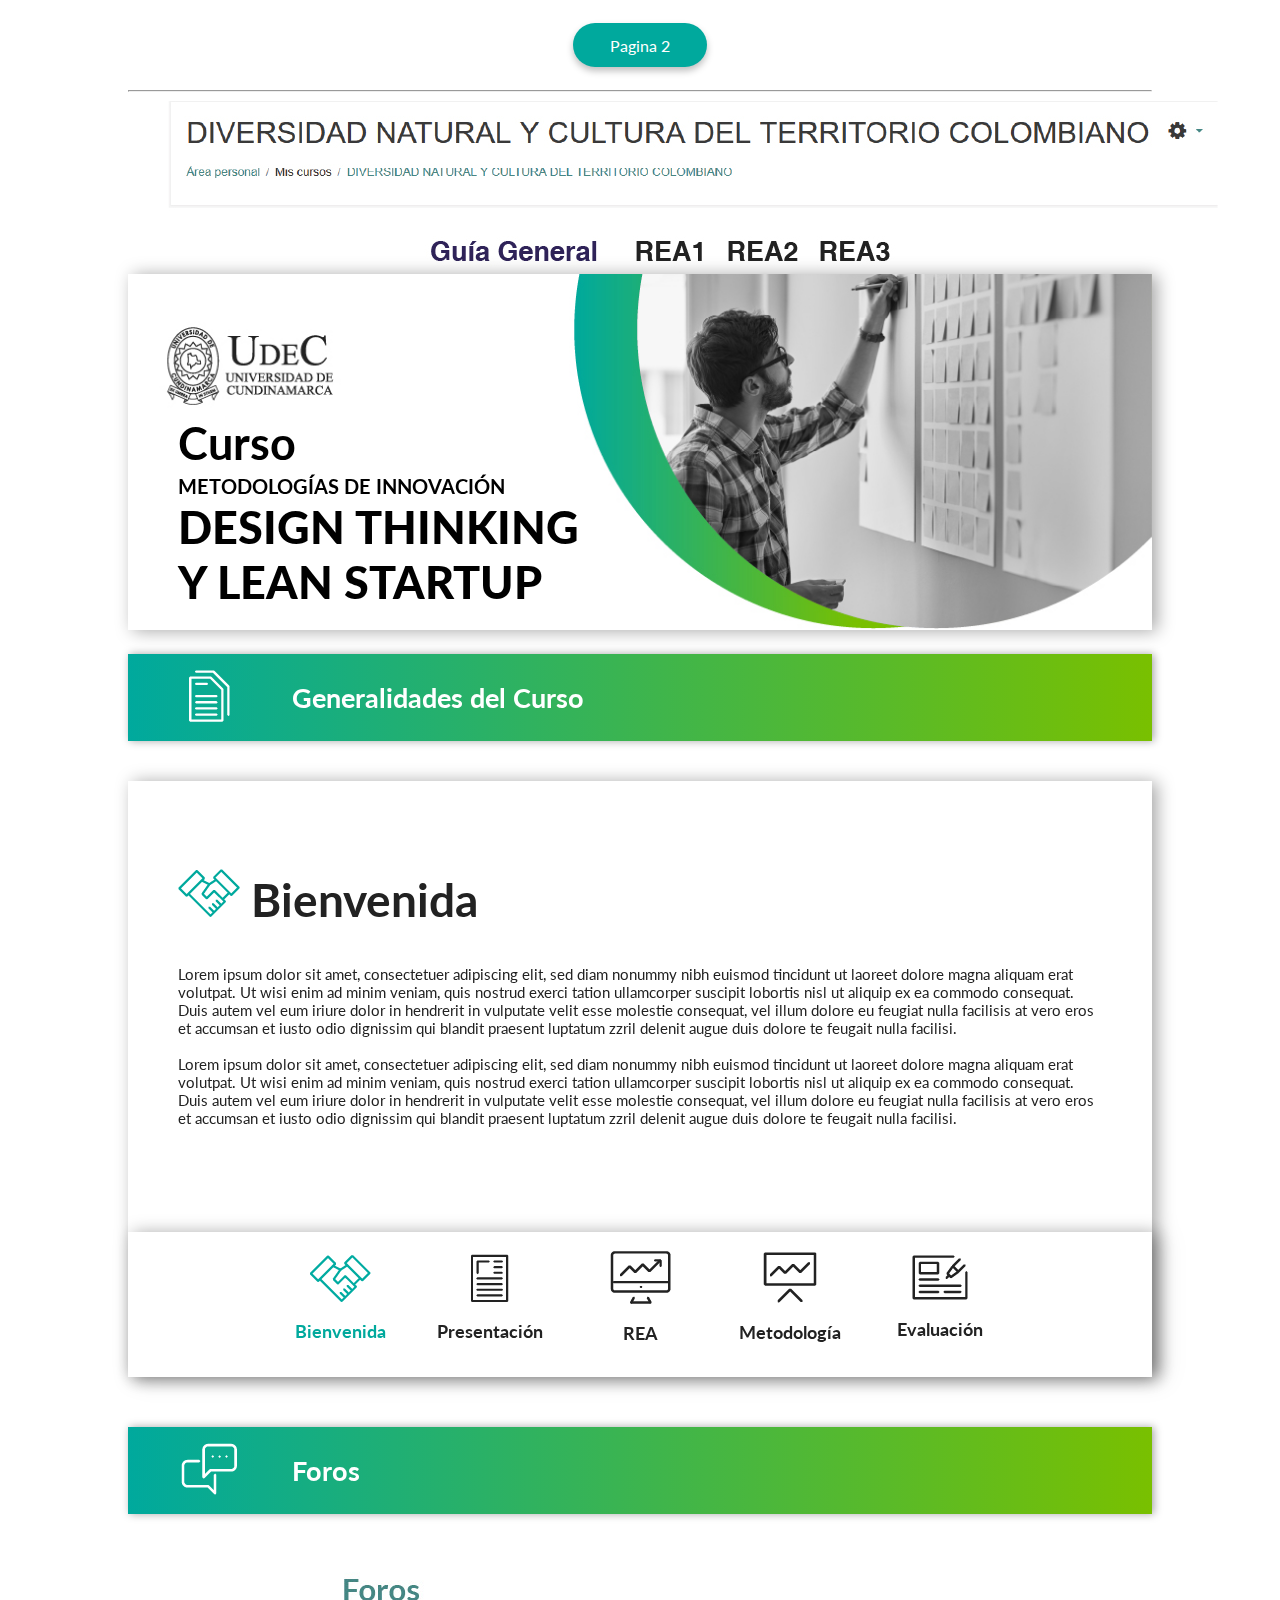
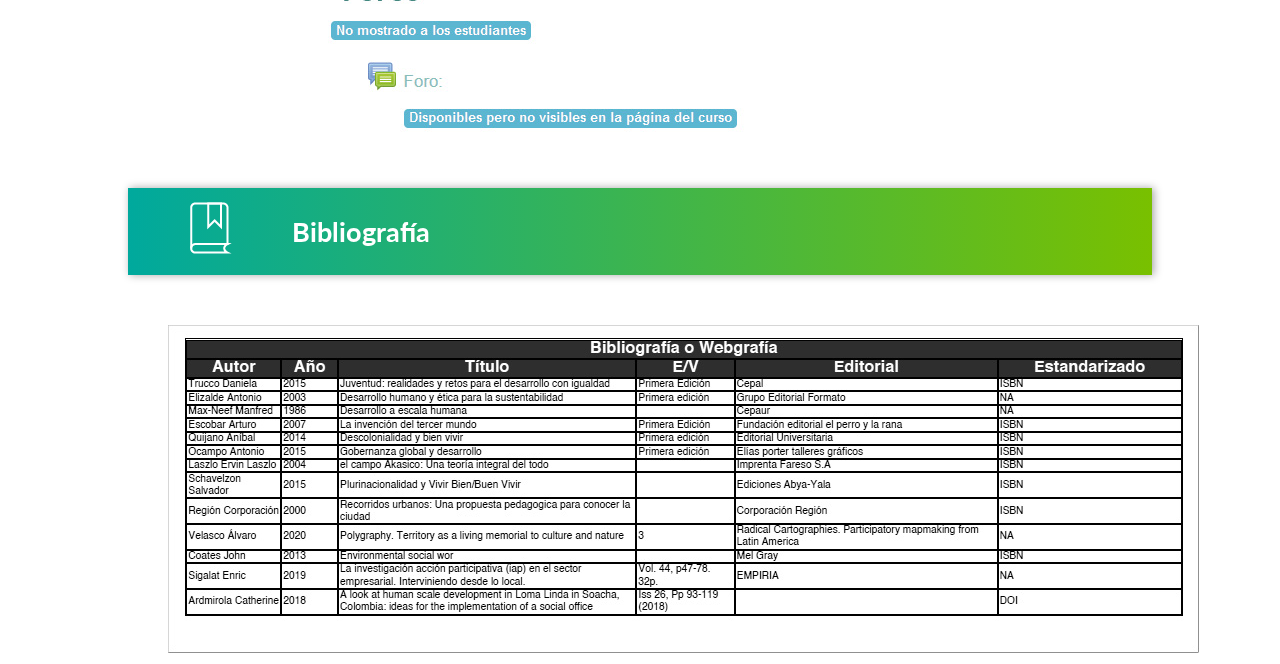
<file: index.html>
<!-- Pagina desarrollada por: Sergio Sarmiento
Correo: sergiosarmient0ing@gmail.com 
linkedin: https://www.linkedin.com/in/sergio-andr%C3%A9s-sarmiento-arango-3b917a198
-->
<!DOCTYPE html>
<html lang="en">
<head>
    <meta charset="UTF-8">
    <meta http-equiv="X-UA-Compatible" content="IE=edge">
    <meta name="viewport" content="width=device-width, initial-scale=1.0">
    <title>Cundinamarca</title>
    <link rel="stylesheet" href="css/style.css">
</head>
<body>
    <section class="contenedor">
        <div class="contenedorb">
            <a href="pagina2.html"><div class="buttonc">Pagina 2</div></a>
        </div>
        <hr>
        <img src="img/Recurso 1-100.jpg" alt="">
            <!-- Apartado del banner desde aca -->
            <div class="img-graficos">
                <div class="textosint">
                    <div class="text_1">Curso</div>
                    <div class="text_2">METODOLOGÍAS DE INNOVACIÓN</div>
                    <div class="text_3">DESIGN THINKING</div>
                    <div class="text_4">Y LEAN STARTUP</div>
                </div>
            </div>
            <!-- Apartado del banner hasta aca -->
            <!-- Espacio del Generalidades -->
            <div class="info4">
                <img src="img/generalidades.png" alt="">
                <p> Generalidades del Curso</p>
            </div>
            <!-- Espacio del interactivo -->
            <div class="info3">
                <div class="mostrar1" id="btn1">
                    <h2><img src="img/icon4.png" alt=""> Bienvenida</h2>
                    <p>Lorem ipsum dolor sit amet, consectetuer adipiscing elit, sed diam nonummy nibh euismod tincidunt ut laoreet dolore magna aliquam erat volutpat. Ut wisi enim ad minim veniam, quis nostrud exerci tation ullamcorper suscipit lobortis nisl ut aliquip ex ea commodo consequat. Duis autem vel eum iriure dolor in hendrerit in vulputate velit esse molestie consequat, vel illum dolore eu feugiat nulla facilisis at vero eros et accumsan et iusto odio dignissim qui blandit praesent luptatum zzril delenit augue duis dolore te feugait nulla facilisi.
                        <br><br> Lorem ipsum dolor sit amet, consectetuer adipiscing elit, sed diam nonummy nibh euismod tincidunt ut laoreet dolore magna aliquam erat volutpat. Ut wisi enim ad minim veniam, quis nostrud exerci tation ullamcorper suscipit lobortis nisl ut aliquip ex ea commodo consequat. Duis autem vel eum iriure dolor in hendrerit in vulputate velit esse molestie consequat, vel illum dolore eu feugiat nulla facilisis at vero eros et accumsan et iusto odio dignissim qui blandit praesent luptatum zzril delenit augue duis dolore te feugait nulla facilisi.
                    </p>
                </div>
                <div class="esconder2" id="btn2">
                    <h2><img src="img/icon4.png" alt=""> Presentación</h2>
                    <p>Curabitur vitae ipsum ut ante feugiat molestie. Etiam nec congue sapien. Quisque ut porta ante. Nullam tempor eu neque at interdum. Etiam posuere, massa vel rhoncus pellentesque, urna risus vehicula massa, id posuere elit erat sit amet turpis. Donec libero est, faucibus et ultricies ac, tincidunt eget augue. Mauris semper ultricies est, quis ullamcorper orci egestas ut. Nulla lacus elit, fermentum quis risus id, lobortis cursus libero. Sed eu lorem vitae lectus viverra sodales.
                        <br><br> Donec congue fringilla malesuada. Mauris volutpat arcu non eros blandit, a convallis metus venenatis. Morbi tristique elit sodales, pretium lectus non, scelerisque diam. Sed ornare lacus enim, at consequat quam consequat vitae. Vestibulum neque felis, tincidunt in dictum sit amet, vehicula ut libero. Morbi facilisis, arcu a lobortis laoreet, eros velit gravida lorem, vel porta quam nisi nec lorem. Nulla a velit ut quam euismod feugiat. Fusce mi velit, consequat non turpis et, volutpat eleifend neque. Duis tellus mauris, viverra in risus in, suscipit pulvinar ex. Pellentesque eget imperdiet quam.
                    </p>
                </div>
                <div class="esconder3" id="btn3">
                    <h2><img src="img/icon4.png" alt=""> REA</h2>
                    <p>Suspendisse potenti. Sed pretium euismod risus, eu condimentum dolor sagittis quis. Etiam aliquam lacus molestie aliquam suscipit. Cras et eros eros. Donec eu nisi non magna accumsan eleifend id ut leo. Pellentesque pretium nec lacus a aliquam. Sed eu viverra lorem. Duis sed turpis quam. Sed varius diam in elit commodo, vitae pretium neque vulputate. Proin tortor nunc, ultrices sit amet consectetur vitae, condimentum nec lorem. Sed sit amet viverra urna. Phasellus accumsan eu orci ac feugiat. Aliquam eget eleifend augue. Morbi malesuada porta eros, et malesuada sem blandit non.
                        <br><br> Lorem ipsum dolor sit amet, consectetuer adipiscing elit, sed diam nonummy nibh euismod tincidunt ut laoreet dolore magna aliquam erat volutpat. Ut wisi enim ad minim veniam, quis nostrud exerci tation ullamcorper suscipit lobortis nisl ut aliquip ex ea commodo consequat. Duis autem vel eum iriure dolor in hendrerit in vulputate velit esse molestie consequat, vel illum dolore eu feugiat nulla facilisis at vero eros et accumsan et iusto odio dignissim qui blandit praesent luptatum zzril delenit augue duis dolore te feugait nulla facilisi.
                    </p>
                </div>
                <div class="esconder4" id="btn4">
                    <h2><img src="img/icon4.png" alt=""> Metodología</h2>
                    <p>Nullam congue feugiat gravida. In bibendum fringilla quam sed tristique. Morbi eleifend nibh et urna venenatis, non mollis justo vehicula. Aliquam erat volutpat. Proin rhoncus aliquam feugiat. Donec suscipit purus non nulla sodales, ut semper velit elementum. Duis bibendum lobortis libero, et vehicula metus porttitor in. Sed condimentum mi eget libero bibendum suscipit. Suspendisse mauris libero, placerat at dolor id, hendrerit fermentum sem. Sed dignissim in felis ut posuere. Sed non nisl non sem ultricies lobortis. Quisque in elementum diam.
                        <br><br> Donec accumsan, nunc at cursus faucibus, diam ipsum venenatis metus, eget interdum sapien libero nec felis. Phasellus feugiat orci at velit tempor, in interdum mi vulputate. Donec pharetra lorem id venenatis suscipit. Nunc sit amet gravida risus. Aliquam vitae mattis elit, at auctor ex. Orci varius natoque penatibus et magnis dis parturient montes, nascetur ridiculus mus. Pellentesque egestas molestie lacinia. Fusce in finibus nisi.
                    </p>
                </div>
                <div class="esconder5" id="btn5">
                    <h2><img src="img/icon4.png" alt=""> Evaluación</h2>
                    <p>Etiam feugiat mattis arcu. Suspendisse egestas varius orci, ultricies sollicitudin lectus lacinia congue. Suspendisse potenti. Aliquam augue ipsum, fringilla ac odio eu, tempus vehicula ante. Mauris pellentesque dui nunc, et egestas velit dictum eu. Nam sodales urna lobortis porttitor imperdiet. Aliquam at efficitur metus. Morbi sed massa non lectus ultricies cursus. Nulla sit amet nunc justo. Duis faucibus ante a nulla vulputate, nec semper massa pharetra. Morbi velit libero, convallis eget consequat eu, rhoncus interdum enim. Vivamus auctor neque vitae nisi elementum facilisis. Aenean eget nunc varius, laoreet sem vel, elementum leo. Nunc luctus ante at sapien tincidunt, nec iaculis diam posuere. Integer eget luctus augue. Nullam rutrum metus lacus, quis dapibus arcu ullamcorper ac.
                        <br><br> Sed nibh magna, tincidunt sit amet nulla sit amet, sagittis pretium sapien. Proin placerat lorem eget leo interdum, sed semper nulla porttitor. Etiam ac odio ac metus rutrum aliquam. Ut mi quam, posuere vel vulputate a, elementum sed tellus. Integer luctus cursus tincidunt. Donec tincidunt vehicula mi vel pellentesque. Curabitur at sem rutrum, aliquam tellus quis, venenatis dui. Vestibulum scelerisque vestibulum orci, nec pharetra est fermentum quis. Curabitur et ornare nulla, nec ornare nunc. Donec tempor porta lacus, vitae feugiat lacus sollicitudin non.
                    </p>
                </div>

                <div class="recuadro1">
                    <div class="boton1v" id="btn1a" onclick="Menu1()">
                        <img class="filtro" src="img/icon5.png" alt="">
                        <div class="card"></div> 
                        <p>Bienvenida</p>
                    </div>
                    <div class="boton1" id="btn2a" onclick="Menu2()">
                        <img class="filtro" src="img/icon6.png" alt="">
                        <p>Presentación</p>
                    </div>
                    <div class="boton1" id="btn3a" onclick="Menu3()">
                        <img class="filtro" src="img/icon7.png" alt="">
                        <p>REA</p>
                    </div>
                    <div class="boton1" id="btn4a" onclick="Menu4()">
                        <img class="filtro" src="img/icon8.png" alt="">
                        <p>Metodología</p>
                    </div>
                    <div class="boton1" id="btn5a" onclick="Menu5()">
                        <img class="filtro" src="img/icon9.png" alt="">
                        <p>Evaluación</p>
                    </div>
                </div>
            </div>             
            <!-- Espacio en blanco no relevante -->
            <div class="espacio"></div>
            
            <!-- Espacio del foro -->
            <div class="info4">
                <img src="img/foro.png" alt="">
                        <p> Foros</p>
            </div>

            <div class="espacio"></div>
            <img src="img/recurso-80.jpg" alt="">
            <div class="espacio"></div>

            <div class="info4">
                <img src="img/bibli.png" alt="">
                    <p> Bibliografía</p>
            </div>
            <div class="espacio"></div>

            <img src="img/recurso2_1-80.jpg" alt="">

    </section> 
        <script type='text/javascript'>
            function Menu1() { 
                /* $( ".text_1" ).css('font-size', '100px'); */
                document.getElementById("btn1").className = "mostrar1";
                document.getElementById("btn2").className = "esconder2";
                document.getElementById("btn3").className = "esconder3";
                document.getElementById("btn4").className = "esconder4";
                document.getElementById("btn5").className = "esconder5";
                
                document.getElementById("btn1a").className = "boton1v";
                document.getElementById("btn2a").className = "boton1";
                document.getElementById("btn3a").className = "boton1";
                document.getElementById("btn4a").className = "boton1";
                document.getElementById("btn5a").className = "boton1";
                
            }
            function Menu2() { 
                /* $( ".text_1" ).css('font-size', '100px'); */
                document.getElementById("btn1").className = "esconder1";
                document.getElementById("btn2").className = "mostrar2";
                document.getElementById("btn3").className = "esconder3";
                document.getElementById("btn4").className = "esconder4";
                document.getElementById("btn5").className = "esconder5";

                document.getElementById("btn1a").className = "boton1";
                document.getElementById("btn2a").className = "boton1v";
                document.getElementById("btn3a").className = "boton1";
                document.getElementById("btn4a").className = "boton1";
                document.getElementById("btn5a").className = "boton1";
            }
            function Menu3() { 
                /* $( ".text_1" ).css('font-size', '100px'); */
                document.getElementById("btn1").className = "esconder1";
                document.getElementById("btn2").className = "esconder2";
                document.getElementById("btn3").className = "mostrar3";
                document.getElementById("btn4").className = "esconder4";
                document.getElementById("btn5").className = "esconder5";

                document.getElementById("btn1a").className = "boton1";
                document.getElementById("btn2a").className = "boton1";
                document.getElementById("btn3a").className = "boton1v";
                document.getElementById("btn4a").className = "boton1";
                document.getElementById("btn5a").className = "boton1";
            }
            function Menu4() { 
                /* $( ".text_1" ).css('font-size', '100px'); */
                document.getElementById("btn1").className = "esconder1";
                document.getElementById("btn2").className = "esconder2";
                document.getElementById("btn3").className = "esconder3";
                document.getElementById("btn4").className = "mostrar4";
                document.getElementById("btn5").className = "esconder5";

                document.getElementById("btn1a").className = "boton1";
                document.getElementById("btn2a").className = "boton1";
                document.getElementById("btn3a").className = "boton1";
                document.getElementById("btn4a").className = "boton1v";
                document.getElementById("btn5a").className = "boton1";
            }
            function Menu5() { 
                /* $( ".text_1" ).css('font-size', '100px'); */
                document.getElementById("btn1").className = "esconder1";
                document.getElementById("btn2").className = "esconder2";
                document.getElementById("btn3").className = "esconder3";
                document.getElementById("btn4").className = "esconder4";
                document.getElementById("btn5").className = "mostrar5";

                document.getElementById("btn1a").className = "boton1";
                document.getElementById("btn2a").className = "boton1";
                document.getElementById("btn3a").className = "boton1";
                document.getElementById("btn4a").className = "boton1";
                document.getElementById("btn5a").className = "boton1v";
            }
        </script>    
</body>
</html>
</file>
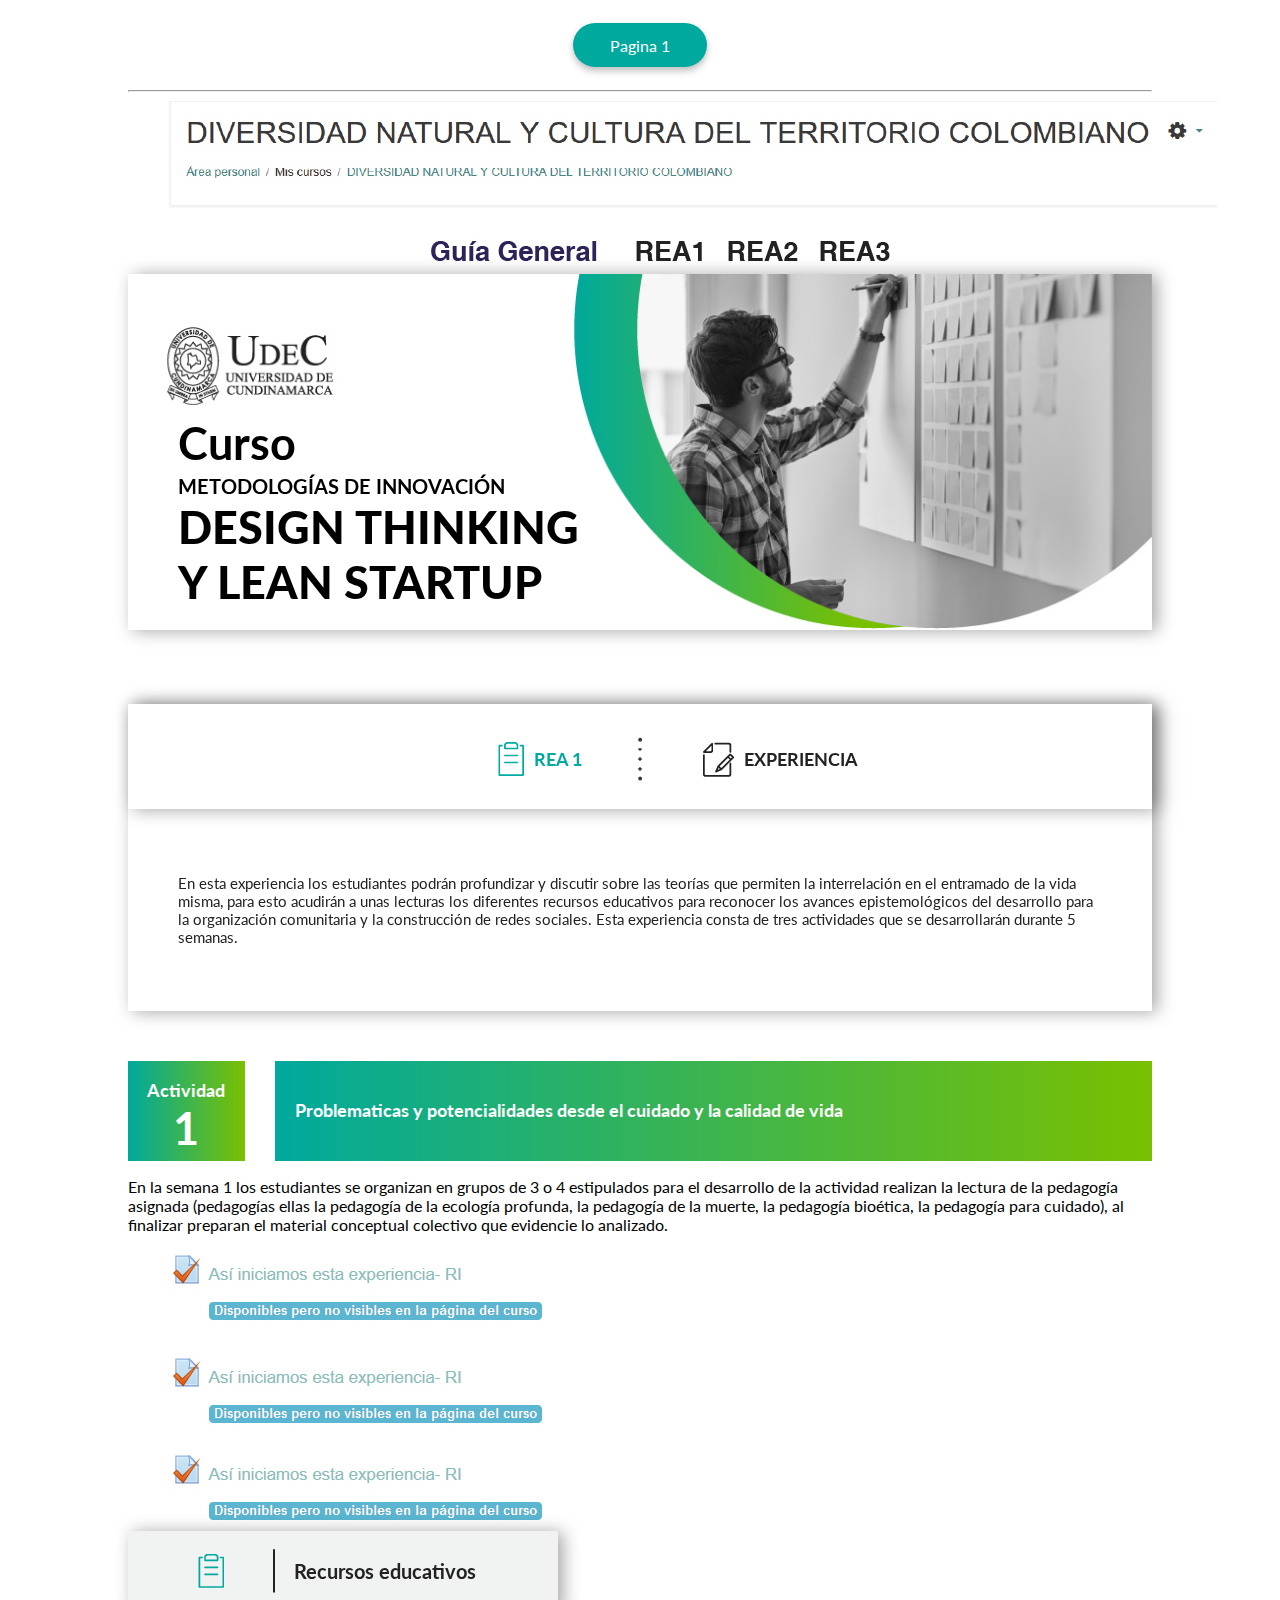
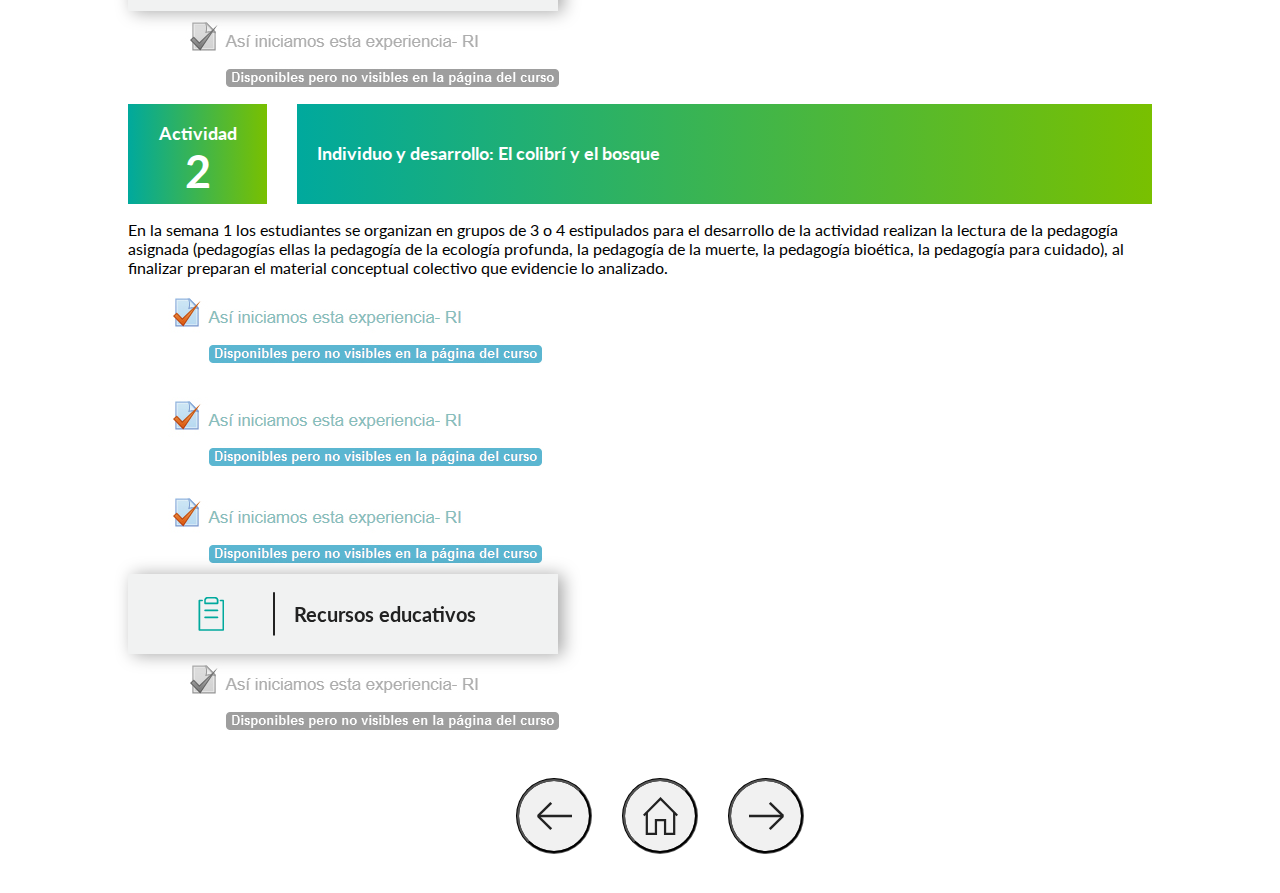
<file: pagina2.html>
<!DOCTYPE html>
<html lang="en">
<head>
    <meta charset="UTF-8">
    <meta http-equiv="X-UA-Compatible" content="IE=edge">
    <meta name="viewport" content="width=device-width, initial-scale=1.0">
    <title>Cundinamarca</title>
    <link rel="stylesheet" href="css/style.css">
</head>
<body>
    <section class="contenedor">
        <div class="contenedorb">
            <a href="index.html"><div class="buttonc">Pagina 1</div></a>
        </div>
        <hr>
        <img src="img/Recurso 1-100.jpg" alt="">
            <!-- Apartado del banner desde aca -->
            <div class="img-graficos">
                <div class="textosint">
                    <div class="text_1">Curso</div>
                    <div class="text_2">METODOLOGÍAS DE INNOVACIÓN</div>
                    <div class="text_3">DESIGN THINKING</div>
                    <div class="text_4">Y LEAN STARTUP</div>
                </div>
            </div>
            <!-- Apartado del banner hasta aca -->
            <!-- Espacio en blanco -->
            <div class="espacio"></div>
           
            <!-- Espacio del interactivo -->
            <div class="info5">
                <div>
                    <div class="recuadro">
                        <div class="boton2v" id="btn6a" onclick="Menu1()">
                        <img class="filtro" src="img/rea1.png" alt="">
                        <p>REA 1</p>
                        </div>
                        <div class="separador">
                            <img  src="img/separador.png" alt="">
                        </div>  
                        <div class="boton2" id="btn7a" onclick="Menu2()">
                        <img class="filtro" src="img/exp.png" alt="">
                        <p>EXPERIENCIA</p>
                        </div>
                    </div>

                    <div class="mostrar6" id="btn6">
                        <p>En esta experiencia los estudiantes podrán profundizar y discutir sobre las teorías que permiten la interrelación en el entramado de la vida misma, para esto acudirán a unas lecturas los diferentes recursos educativos para reconocer los avances epistemológicos del desarrollo para la organización comunitaria y la construcción de redes sociales. Esta experiencia consta de tres actividades que se desarrollarán durante 5 semanas.
                        </p>
                    </div>
                    <div class="esconder7" id="btn7">
                        <p>Lorem ipsum dolor sit amet consectetur adipisicing elit. Sit quis illum, quaerat cumque culpa aliquid dolorum! Molestias temporibus inventore error quis quos dolore! Libero a quos at velit praesentium maxime.
                        </p>
                    </div>
                </div>
            </div>

            <div class="espacio"></div>
            <!-- Banner divisor -->
            <div class="info6">
                <div class="actividad">
                    
                        <p>Actividad <br>
                        <span class="fuente">1</span></p>
                    
                </div>
                <div class="actividad2">
                    <div class="prueba">
                        <p>Problematicas y potencialidades desde el cuidado y la calidad de vida</p>
                    </div>
                    
                </div>
            </div>
            <!-- banner divisor fin -->
            <p>En la semana 1 los estudiantes se organizan en grupos de 3 o 4 estipulados para el desarrollo de la actividad realizan la lectura de la pedagogía asignada (pedagogías ellas la pedagogía de la ecología profunda, la pedagogía de la muerte, la pedagogía bioética, la pedagogía para cuidado), al finalizar preparan el material conceptual colectivo que evidencie lo analizado.</p>
            <img src="img/Recurso 5.jpg" alt="">
            <!-- banner recursos educativos -->
            <div class="info7">
                <img src="img/recursosedu.png" alt="">
                <div class="separador2">
                    <img src="img/separador2.png" alt="">
                </div>
                <p>Recursos educativos</p>
            </div>
            <!-- banner recursos educativos fin -->
            <img src="img/Recurso 8.jpg" alt="">

            <div class="info6">
                <div class="actividad">
                    
                        <p>Actividad <br>
                        <span class="fuente">2</span></p>
                    
                </div>
                <div class="actividad2">
                    <div class="prueba">
                        <p>Individuo y desarrollo: El colibrí y el bosque</p>
                    </div>
                    
                </div>
            </div>
            <p>En la semana 1 los estudiantes se organizan en grupos de 3 o 4 estipulados para el desarrollo de la actividad realizan la lectura de la pedagogía asignada (pedagogías ellas la pedagogía de la ecología profunda, la pedagogía de la muerte, la pedagogía bioética, la pedagogía para cuidado), al finalizar preparan el material conceptual colectivo que evidencie lo analizado.</p>
            <img src="img/Recurso 9.jpg" alt="">
            <div class="info7">
                <img src="img/recursosedu.png" alt="">
                <div class="separador2">
                    <img src="img/separador2.png" alt="">
                </div>
                <p>Recursos educativos</p>
            </div>
            <img src="img/Recurso 10.jpg" alt="">
            <!-- botones finales -->
            <ul class="info8">
                <li class="nav-link">
                    <a class="btnatras" href="">
                        <img class="icon icon-dashboard" src="img/atras.svg" alt="">
                    </a>
                </li>
                <li class="nav-link">
                    <a class="btncasa" href="">
                        <img class="icon" src="img/casa.svg" alt="">
                    </a>
                </li>
                <li class="nav-link">
                    <a class="btnsiguiente" href="">
                        <img class="icon" src="img/adelante.svg" alt="">
                    </a>
                </li>
            </ul>
        </section> 
    <script type='text/javascript'>
        function Menu1() { 
            /* $( ".text_1" ).css('font-size', '100px'); */
            document.getElementById("btn6").className = "mostrar6";
            document.getElementById("btn7").className = "esconder7";

            
            document.getElementById("btn6a").className = "boton2v";
            document.getElementById("btn7a").className = "boton2";

            
        }
        function Menu2() { 
            /* $( ".text_1" ).css('font-size', '100px'); */
            document.getElementById("btn6").className = "esconder6";
            document.getElementById("btn7").className = "mostrar7";


            document.getElementById("btn6a").className = "boton2";
            document.getElementById("btn7a").className = "boton2v";

        }
    </script> 
</body>
</html>
</file>
<file: css/style.css>
@import url('https://fonts.googleapis.com/css2?family=Lato:ital,wght@0,100;0,300;0,400;0,700;0,900;1,100;1,300;1,400;1,700;1,900&display=swap');

/* * {
    box-sizing: border-box;
}  */

body {
    display:flex;
    justify-content: center;
    align-items: center;
    font-family: 'Lato', sans-serif;
}

/* Solo para navegar entre paginas */
.contenedorb{
    display: flex;
    flex-wrap: nowrap;
    justify-content: center;
}

.contenedorb a{
    text-decoration: none;  
}
.buttonc{
    display: flex;
    background-color:  #00A99D;
    box-shadow: 0px 4px 7px rgba(0, 0, 0, 0.25);
    border-radius: 50px;
    color: white;
    flex-direction: row;
    align-items: center;
    justify-content: center;
    width: 134px;
    height: 44px;
    transition-duration: 0.4s;
    margin: 15px;
    text-align: center;
}
.buttonc:hover{
    background-color:#222222;
    color: white;
    cursor: pointer;
}

.contenedor{
    margin:auto;
    width: 1024px;
}

.img-graficos{
    display: flex;
    align-items:flex-start;
    flex-direction: column;
    flex-wrap: nowrap;
    background-image: url('../img/banner2_1-100.jpg');
    background-repeat: no-repeat;
    background-size: contain;
    height: 380px;
    filter: drop-shadow(5.09px 1.697px 8.482px rgba(1, 0, 1, 0.349));
}
.trazado1{
    box-sizing: border-box;
    position: absolute;
    width: 385px;
    height: 151.16px;
    background: #222222df;
    border-radius: 0px 70px 70px 0px;
    padding: 20px 0px 20px 40px;
}
.textosint{
    padding: 140px 0px 0px 50px;
}
.text_1{

    font-weight: 700;
    font-size: 45px;
    line-height: 58px;
}
.text_1a{
    color: #222222;
}
.text_2{

    font-weight: 700;
    font-size: 20px;
    line-height: 28px;
color: #000000;
}
.text_3, .text_4{

    font-weight: 900;
    font-size: 45px;
    line-height: 55px;
    color: #000000;
}


.info2{
    margin-top: 40px;
    padding-top: 20px;
    padding-bottom: 20px;
    display: flex;
    flex-wrap: nowrap;
    justify-content: space-around;
    height: 200px;
    background: #F1F2F2;
}
.nombc, .facultad, .creditos{
    background-color: #f1f1f1;
    margin: 10px;
    text-align: center;
    line-height: 75px;
    font-weight: 700;
    font-size: 18px;
    line-height: 22px;
    width: 300px;
    color: #222222;

    
}
.facultad{
    border-style: none dotted none dotted;
    border-color: #222222;
}
.info3{
    filter: drop-shadow(5.09px 1.697px 8.482px rgba(1, 0, 1, 0.349));
    background: #FFFFFF;
    font-weight: 400;
    font-size: 15px;
    line-height: 18px;
    color: #222222;

}
.info3 h2{
    font-weight: 700;
    font-size: 45.678px;
    line-height: 55px;
    color: #222222;
}
.info3  img{
    padding-left: 0px;
}
.esconder1, .esconder2, .esconder3, .esconder4, .esconder5{
    margin-top: 40px;
    padding: 50px;
    padding-left: 50px;
    
    font-weight: 400;
    font-size: 15px;
    line-height: 18px;
}

.esconder6 ,.esconder7{

    padding: 50px;
    padding-left: 50px;
    
    font-weight: 400;
    font-size: 15px;
    line-height: 18px;
}

.esconder1 ,
.esconder2 ,
.esconder3 ,
.esconder4 ,
.esconder5 ,
.esconder6 ,
.esconder7 {
    display: none;
}

.mostrar1, .mostrar2, .mostrar3, .mostrar4, .mostrar5{
    margin-top: 40px;
    padding: 50px;
    padding-left: 50px;
    display: value;
    font-weight: 400;
    font-size: 15px;
    line-height: 18px; 
}
.mostrar6, .mostrar7{

    padding: 50px;
    padding-left: 50px;
    display: value; 
    font-weight: 400;
    font-size: 15px;
    line-height: 18px;
}

.recuadro1{
    margin-top: 40px;
    padding-top: 20px;
    padding-bottom: 20px;
    display: flex;
    flex-wrap: nowrap;
    justify-content:center;
    align-items: center;
    background: #FFF;
    filter: drop-shadow(5.09px 1.697px 8.482px rgba(1, 0, 1, 0.349));

}

.recuadro{

    display: flex;
    flex-wrap: nowrap;
    justify-content:center;
    align-items: center;
    background: #FFF;
    filter: drop-shadow(5.09px 1.697px 8.482px rgba(1, 0, 1, 0.349));
}

.recuadro p{
    margin-left: 10px;

}

.boton1 , .boton2 /*,.boton3, .boton4, .boton5, .boton6, .boton7 */{
    margin-top: 5px;
    display: flex;
    justify-content: center;
    flex-wrap: nowrap;
    flex-direction: column;
    align-items: center;
    height: 100px;
    width: 150px;
    color: #222222;
    font-weight: 700;
    font-size: 18px;
    line-height: 22px;
}
.boton2{
    flex-direction: row;
}
.separador{
    margin-top: 5px;
    margin-right: 40px;
    height: 100px;
    width: 50px;
    display: flex;
    justify-content: center;
    flex-wrap: nowrap;
    align-items: center;
}
.boton1v, .boton2v{
    margin-top: 5px;
    display: flex;
    justify-content: center;
    flex-wrap: nowrap;
    flex-direction: column;
    align-items: center;
    height: 100px;
    width: 150px;
    color: #00A99D;
    font-weight: 700;
    font-size: 18px;
    line-height: 22px;
}

.boton2v{
    flex-direction: row;
}
.boton1:hover, .boton2:hover{
    color:#00A99D;
    cursor: pointer;
}
.boton1:hover .filtro, .boton2:hover .filtro{
    filter: invert(45%) sepia(19%) saturate(4918%) hue-rotate(145deg) brightness(94%) contrast(101%);
}
.boton1v .filtro, .boton2v .filtro{
    filter: invert(45%) sepia(19%) saturate(4918%) hue-rotate(145deg) brightness(94%) contrast(101%);
}

.espacio{
    margin: 50px;
}
.info4{
    display: flex;
    justify-content:flex-start;
    align-items: center;
    flex-wrap: nowrap;
    filter: drop-shadow(2.394px 0.798px 3.99px rgba(1, 0, 1, 0.349));
    background: linear-gradient(90deg, #00A99D 0%, #79C000 100.01%);

    font-weight: 700;
    font-size: 27px;
    line-height: 33px;
    /* identical to box height */
    color: #FFFFFF;
}
.info4 p, img{
    padding-left: 40px;
}


/* Pagina numero 2 */
.info5{
    filter: drop-shadow(5.09px 1.697px 8.482px rgba(1, 0, 1, 0.349));
    background: #FFFFFF;
    font-weight: 400;
    font-size: 15px;
    line-height: 18px;
    color: #222222;
}
.info6{
    display: flex;
    align-items: baseline;
    
    background: #fff;
    font-weight: 700;
    font-size: 18px;
    line-height: 22px;
    /* identical to box height */
    color: #FFFFFF;
    
}

.actividad{
    background: linear-gradient(90deg, #00A99D 0%, #79C000 100%);
    color: white;
    margin-right: 30px;
    height: 100px;
    line-height: 75px;
    font-weight: 700;
    font-size: 18px;
    line-height: 22px;
    text-align: center;
    flex-grow: 1; 
}
.actividad2{
    background: linear-gradient(90deg, #00A99D 0%, #79C000 100%);
    color: white;
    line-height: 75px;
    font-weight: 700;
    font-size: 18px;
    line-height: 22px;
    height: 100px;
    flex-grow: 8; 
    padding-left: 20px;
} 
.prueba{
    position: relative;
    top: 20px;
}
.fuente{
    font-weight: 700;
    font-size: 45px;
    line-height: 54px;
    margin: 0px;
}

.info7{

    display: flex;
    flex-wrap: nowrap;
    justify-content:flex-start;
    align-items: center;
    width: 400px;
    filter: drop-shadow(5.09px 1.697px 8.482px rgba(1, 0, 1, 0.349));
    background: #f1f2f2;
    font-weight: 700;
    font-size: 20px;
    line-height: 22px;
    color: #222222;
    padding-left: 30px;
}

.info7 p{
    margin-left: 10px;
}

.separador2{
    margin: 5px;
    height: 70px;
    width: 50px;
    display: flex;
    justify-content: center;
    flex-wrap: nowrap;
    align-items: center;
}
.info8{
    display: flex;
    flex-wrap: nowrap;
    justify-content: center;
    align-content: center;
    list-style: none;
}
.nav-link{
    text-decoration: none;
}
.btnatras, .btncasa, .btnsiguiente{
    display: flex;
    background-color:  #f1f1f1;
    border-radius: 100px;
    color: #000;
    flex-direction: row;
    align-items: center;
    justify-content: center;
    width: 70px;
    height: 70px;
    transition-duration: 0.4s;
    margin: 15px;
    text-align: center;
    border-style:groove;
    border-color: #000;
    border-width: medium;
    
}

.btnatras:hover, .btncasa:hover, .btnsiguiente:hover{
    background-color: #00A99D;
    color: #FFF;
    border-style:none;
    cursor: pointer;
    
}
.icon{
    width: 35px;
    padding-left: 0px;
}

.btnatras:hover .icon, .btncasa:hover .icon, .btnsiguiente:hover .icon {
    filter: invert(100%) sepia(0%) saturate(0%) hue-rotate(279deg) brightness(118%) contrast(100%);
}
</file>
